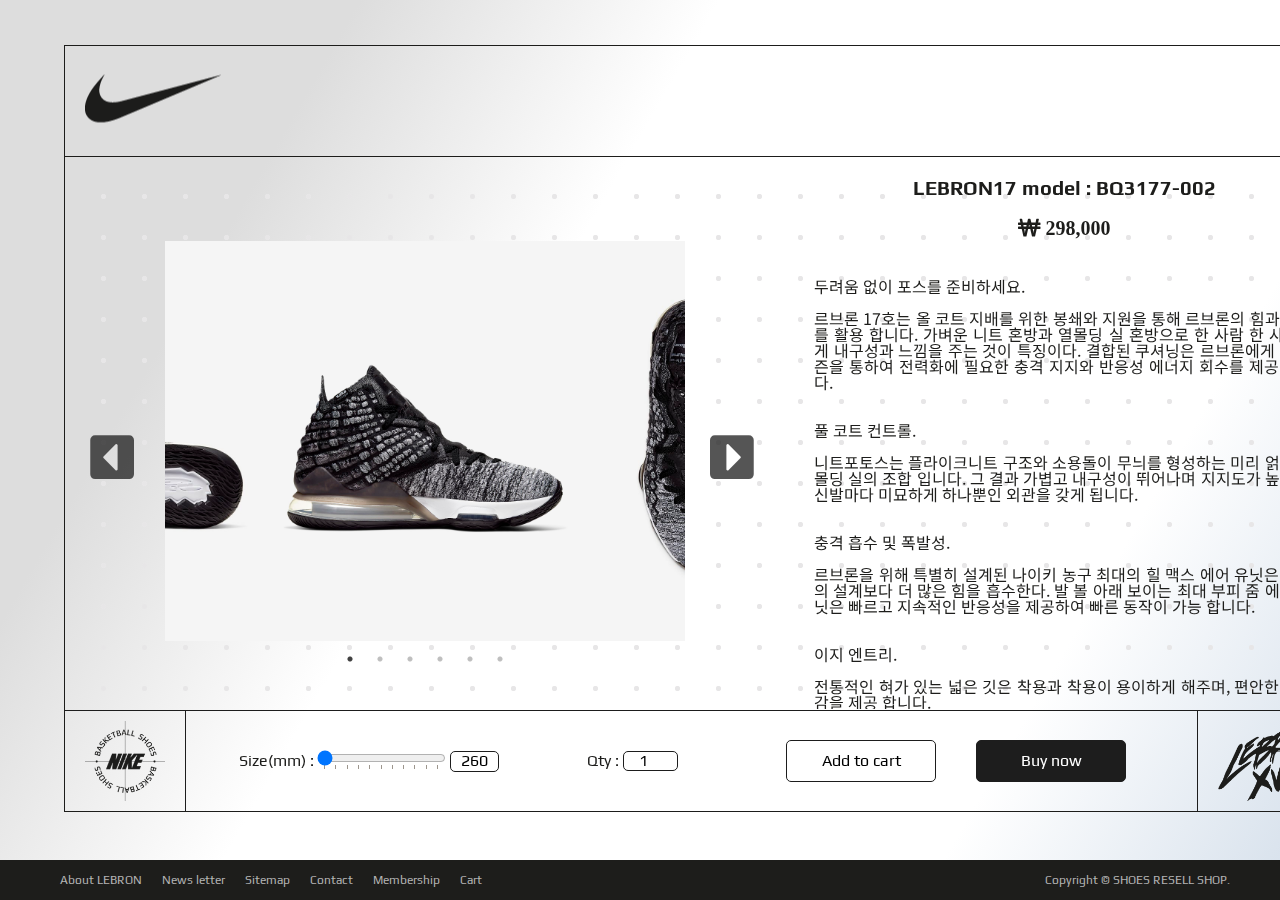
<file: sub1.html>
<!DOCTYPE html>
<html lang="ko">
<head>
	<meta charset="UTF-8">
	<title>LEBRON17</title>
	<link rel="stylesheet" href="css/sub.css">

	<link rel="stylesheet" type="text/css" href="plugin/slick/slick.css" />
	<link rel="stylesheet" type="text/css" href="plugin/slick/slick-theme.css" />
	<link rel="stylesheet" href="css/slick-lightbox.css">

	<script src="js/jquery-1.12.4.min.js"></script>

	<script type="text/javascript" src="plugin/slick/slick.js"></script>
	<script src="js/slick-lightbox.min.js"></script>
	
	<script src="js/layout.js"></script>
	<script src="js/slide.js"></script>
</head>

<body>
	<div class="wrap">
		<header>
			<h1><a href="index.html"><img src="img/nike_swoosh_logo_sub1.png" alt="nikelogo"></a></h1>

			<div class="gnb">
				<div class="btn-menu">
					<img src="img/btn_menu.png" alt="">
				</div>
				<div class="menu-con">
					<div class="menu">
						<a href="index.html"></a>
						<a href="sub1.html">
							<img src="img/thumb1.jpg" alt="">
							<p>BQ3177-002</p>
						</a>
						<a href="sub2.html"><img src="img/thumb2.jpg" alt="">
							<p>BQ3177-100</p>
						</a>
						<a href="sub3.html"><img src="img/thumb3.jpg" alt="">
							<p>BQ3177-601</p>
						</a>
						<a href="sub4.html"><img src="img/thumb4.jpg" alt="">
							<p>BQ3177-005</p>
						</a>
						<a href="sub5.html"><img src="img/thumb5.jpg" alt="">
							<p>BQ3177-006</p>
						</a>
						<a href="sub6.html"><img src="img/thumb6.jpg" alt="">
							<p>BQ3177-001</p>
						</a>
					</div>
					<div class="btn-close">
						<img src="img/btn_close.png" alt="">
					</div>
				</div>
			</div>

		</header>
		<main>
			<section class="itempage-1">
				<h2 class="blind">상세설명섹션</h2>

				<figure class="slide">

					<div id="slider-div">
						<div><a href="img/1/1.jpg" target="_blank"><img src="img/1/1.jpg" alt=""></a></div>
						<div><a href="img/1/2.jpg" target="_blank"><img src="img/1/2.jpg" alt=""></a></div>
						<div><a href="img/1/3.jpg" target="_blank"><img src="img/1/3.jpg" alt=""></a></div>
						<div><a href="img/1/4.jpg" target="_blank"><img src="img/1/4.jpg" alt=""></a></div>
						<div><a href="img/1/5.jpg" target="_blank"><img src="img/1/5.jpg" alt=""></a></div>
						<div><a href="img/1/6.jpg" target="_blank"><img src="img/1/6.jpg" alt=""></a></div>
					</div>
<!--
					<div class="arrow-prev"><i class="fas fa-caret-square-left"></i></div>
					<div class="arrow-next"><i class="fas fa-caret-square-right"></i></div>
-->
				</figure>

				<div class="text-box">
					<h2>LEBRON17 model : BQ3177-002</h2>
					<p class="ko">
						두려움 없이 포스를 준비하세요.
						<br>
						<br>
						르브론 17호는 올 코트 지배를 위한 봉쇄와 지원을 통해 르브론의 힘과 속도를 활용 합니다. 가벼운 니트 혼방과 열몰딩 실 혼방으로 한 사람 한 사람에게 내구성과 느낌을 주는 것이 특징이다. 결합된 쿠셔닝은 르브론에게 긴 시즌을 통하여 전력화에 필요한 충격 지지와 반응성 에너지 회수를 제공 합니다.
						<br>
						<br><br>
						풀 코트 컨트롤.
						<br><br>
						니트포토스는 플라이크니트 구조와 소용돌이 무늬를 형성하는 미리 얽힌 열몰딩 실의 조합 입니다. 그 결과 가볍고 내구성이 뛰어나며 지지도가 높아 각 신발마다 미묘하게 하나뿐인 외관을 갖게 됩니다.
						<br>
						<br><br>
						충격 흡수 및 폭발성.
						<br><br>
						르브론을 위해 특별히 설계된 나이키 농구 최대의 힐 맥스 에어 유닛은 이전의 설계보다 더 많은 힘을 흡수한다. 발 볼 아래 보이는 최대 부피 줌 에어 유닛은 빠르고 지속적인 반응성을 제공하여 빠른 동작이 가능 합니다.
						<br>
						<br><br>
						이지 엔트리.
						<br><br>
						전통적인 혀가 있는 넓은 깃은 착용과 착용이 용이하게 해주며, 편안한 잠금감을 제공 합니다.
						<br>
						<br><br>
						더 많은 이점.
						<br><br>
						Max Air 유닛 바로 아래에 있는 부드러운 폼 포드는 뒤꿈치에 쿠션을 더합니다.
						안정화 플라스틱 클립은 뒤꿈치를 감싸서 여러분을 가두게 합니다.
						<br>
					</p>
				</div>
			</section>
			<section class="itempage-2">
				<h2 class="blind">구매섹션</h2>
				<div class="bt-img1">
					<img src="img/nike_shoes_logo.png" alt="">
				</div>
				<ul class="purchase">
					<li class="size"><span id="sizetext">Size(mm) :</span><input type="range" id="range" list="numbers" min="260" max="310" step="5" value="260" onchange="valueChange();">
						<datalist id="numbers">
							<option>260</option>
							<option>265</option>
							<option>270</option>
							<option>275</option>
							<option>280</option>
							<option>285</option>
							<option>290</option>
							<option>295</option>
							<option>300</option>
							<option>305</option>
							<option>310</option>
						</datalist>
						<input type="text" id="inputvalue" size="3" value="260">
						<script>
							function valueChange() {

								var x = document.getElementById('range');

								var y = document.getElementById('inputvalue');

								y.value = x.value;

							}
						</script>
					</li>
					<li class="qty">Qty : <input id="qty-box" type="number" value="1" min="1" max="10" step="1"></li>
					<li class="cart-buy"><button>Add to cart</button><button>Buy now</button></li>
				</ul>
				<div class="bt-img2">
					<img src="img/nike_le_logo.png" alt="">
				</div>
			</section>
		</main>




	</div>

	<!--    footer-->
	<footer>
		<nav class="fnb">
			<a href="javascript:;">About LEBRON</a>
			<a href="javascript:;">News letter</a>
			<a href="javascript:;">Sitemap</a>
			<a href="javascript:;">Contact</a>
			<a href="javascript:;">Membership</a>
			<a href="javascript:;">Cart</a>
		</nav>
		<address>Copyright &copy; SHOES RESELL SHOP.</address>
	</footer>
</body></html>
</file>
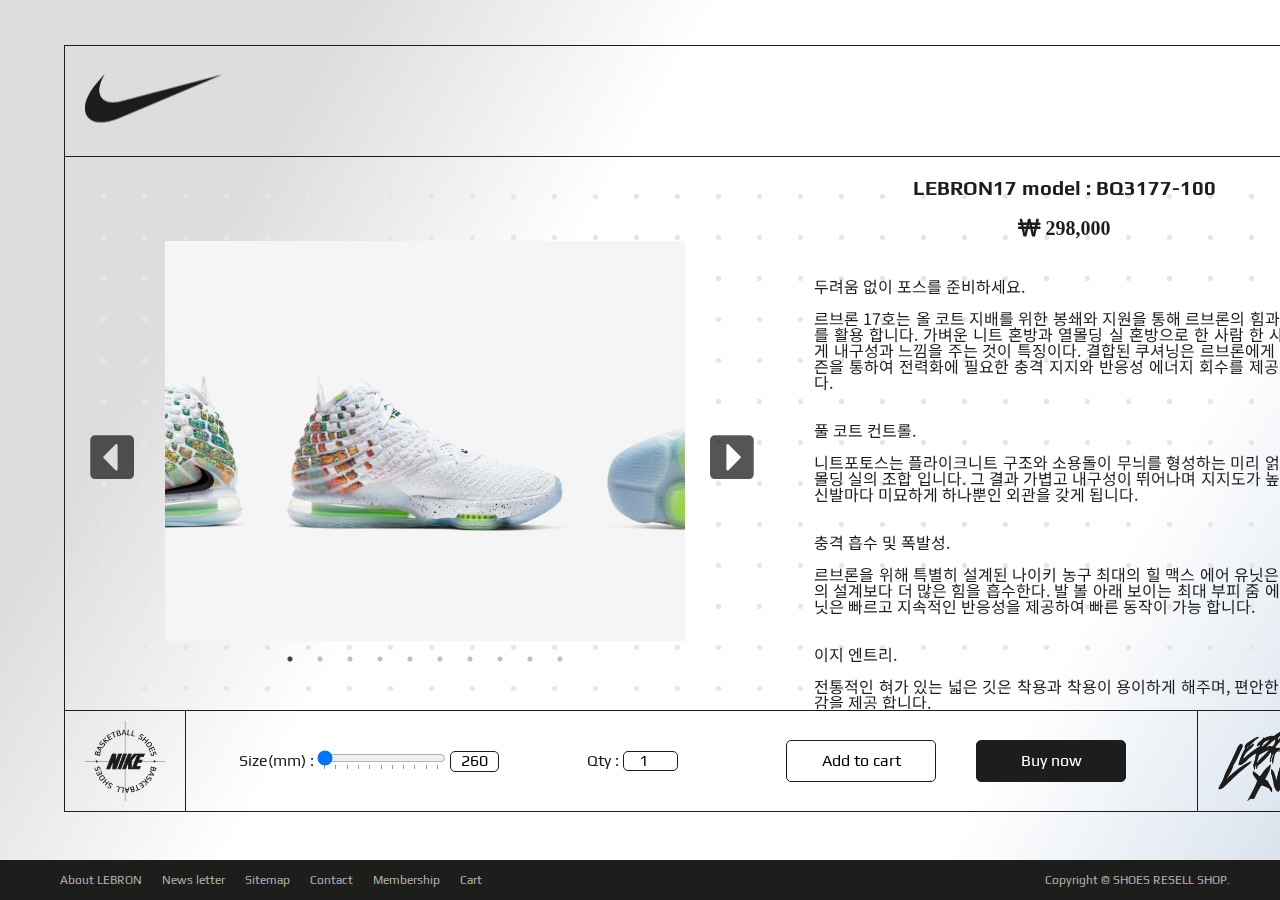
<file: sub2.html>
<!DOCTYPE html>
<html lang="ko">
<head>
	<meta charset="UTF-8">
	<title>LEBRON17</title>
	<link rel="stylesheet" href="css/sub.css">

	<link rel="stylesheet" type="text/css" href="plugin/slick/slick.css" />
	<link rel="stylesheet" type="text/css" href="plugin/slick/slick-theme.css" />
	<link rel="stylesheet" href="css/slick-lightbox.css">

	<script src="js/jquery-1.12.4.min.js"></script>

	<script type="text/javascript" src="plugin/slick/slick.js"></script>
	<script src="js/slick-lightbox.min.js"></script>
	
	<script src="js/layout.js"></script>
	<script src="js/slide.js"></script>
</head>

<body>
	<div class="wrap">
		<header>
			<h1><a href="index.html"><img src="img/nike_swoosh_logo_sub1.png" alt="nikelogo"></a></h1>

			<div class="gnb">
				<div class="btn-menu">
					<img src="img/btn_menu.png" alt="">
				</div>
				<div class="menu-con">
					<div class="menu">
						<a href="index.html"></a>
						<a href="sub1.html">
							<img src="img/thumb1.jpg" alt="">
							<p>BQ3177-002</p>
						</a>
						<a href="sub2.html"><img src="img/thumb2.jpg" alt="">
							<p>BQ3177-100</p>
						</a>
						<a href="sub3.html"><img src="img/thumb3.jpg" alt="">
							<p>BQ3177-601</p>
						</a>
						<a href="sub4.html"><img src="img/thumb4.jpg" alt="">
							<p>BQ3177-005</p>
						</a>
						<a href="sub5.html"><img src="img/thumb5.jpg" alt="">
							<p>BQ3177-006</p>
						</a>
						<a href="sub6.html"><img src="img/thumb6.jpg" alt="">
							<p>BQ3177-001</p>
						</a>
					</div>
					<div class="btn-close">
						<img src="img/btn_close.png" alt="">
					</div>
				</div>

			</div>

		</header>
		<main>
			<section class="itempage-1">
				<h2 class="blind">상세설명섹션</h2>

				<figure class="slide">

					<div id="slider-div">
						<div><a href="img/2/1.jpg" target="_blank"><img src="img/2/1.jpg" alt=""></a></div>
						<div><a href="img/2/2.jpg" target="_blank"><img src="img/2/2.jpg" alt=""></a></div>
						<div><a href="img/2/3.jpg" target="_blank"><img src="img/2/3.jpg" alt=""></a></div>
						<div><a href="img/2/4.jpg" target="_blank"><img src="img/2/4.jpg" alt=""></a></div>
						<div><a href="img/2/5.jpg" target="_blank"><img src="img/2/5.jpg" alt=""></a></div>
						<div><a href="img/2/6.jpg" target="_blank"><img src="img/2/6.jpg" alt=""></a></div>
						<div><a href="img/2/7.jpg" target="_blank"><img src="img/2/7.jpg" alt=""></a></div>
						<div><a href="img/2/8.jpg" target="_blank"><img src="img/2/8.jpg" alt=""></a></div>
						<div><a href="img/2/9.jpg" target="_blank"><img src="img/2/9.jpg" alt=""></a></div>
						<div><a href="img/2/10.jpg" target="_blank"><img src="img/2/10.jpg" alt=""></a></div>
					</div>
<!--
					<div class="arrow-prev"><i class="fas fa-caret-square-left"></i></div>
					<div class="arrow-next"><i class="fas fa-caret-square-right"></i></div>
-->
				</figure>

				<div class="text-box">
					<h2>LEBRON17 model : BQ3177-100</h2>
					<p class="ko">
						두려움 없이 포스를 준비하세요.
						<br>
						<br>
						르브론 17호는 올 코트 지배를 위한 봉쇄와 지원을 통해 르브론의 힘과 속도를 활용 합니다. 가벼운 니트 혼방과 열몰딩 실 혼방으로 한 사람 한 사람에게 내구성과 느낌을 주는 것이 특징이다. 결합된 쿠셔닝은 르브론에게 긴 시즌을 통하여 전력화에 필요한 충격 지지와 반응성 에너지 회수를 제공 합니다.
						<br>
						<br><br>
						풀 코트 컨트롤.
						<br><br>
						니트포토스는 플라이크니트 구조와 소용돌이 무늬를 형성하는 미리 얽힌 열몰딩 실의 조합 입니다. 그 결과 가볍고 내구성이 뛰어나며 지지도가 높아 각 신발마다 미묘하게 하나뿐인 외관을 갖게 됩니다.
						<br>
						<br><br>
						충격 흡수 및 폭발성.
						<br><br>
						르브론을 위해 특별히 설계된 나이키 농구 최대의 힐 맥스 에어 유닛은 이전의 설계보다 더 많은 힘을 흡수한다. 발 볼 아래 보이는 최대 부피 줌 에어 유닛은 빠르고 지속적인 반응성을 제공하여 빠른 동작이 가능 합니다.
						<br>
						<br><br>
						이지 엔트리.
						<br><br>
						전통적인 혀가 있는 넓은 깃은 착용과 착용이 용이하게 해주며, 편안한 잠금감을 제공 합니다.
						<br>
						<br><br>
						더 많은 이점.
						<br><br>
						Max Air 유닛 바로 아래에 있는 부드러운 폼 포드는 뒤꿈치에 쿠션을 더합니다.
						안정화 플라스틱 클립은 뒤꿈치를 감싸서 여러분을 가두게 합니다.
						<br>
					</p>
				</div>
			</section>
			<section class="itempage-2">
				<h2 class="blind">구매섹션</h2>
				<div class="bt-img1">
					<img src="img/nike_shoes_logo.png" alt="">
				</div>
				<ul class="purchase">
					<li class="size"><span id="sizetext">Size(mm) :</span><input type="range" id="range" list="numbers" min="260" max="310" step="5" value="260" onchange="valueChange();">
						<datalist id="numbers">
							<option>260</option>
							<option>265</option>
							<option>270</option>
							<option>275</option>
							<option>280</option>
							<option>285</option>
							<option>290</option>
							<option>295</option>
							<option>300</option>
							<option>305</option>
							<option>310</option>
						</datalist>
						<input type="text" id="inputvalue" size="3" value="260">
						<script>
							function valueChange() {

								var x = document.getElementById('range');

								var y = document.getElementById('inputvalue');

								y.value = x.value;

							}
						</script>
					</li>
					<li class="qty">Qty : <input id="qty-box" type="number" value="1" min="1" max="10" step="1"></li>
					<li class="cart-buy"><button>Add to cart</button><button>Buy now</button></li>
				</ul>
				<div class="bt-img2">
					<img src="img/nike_le_logo.png" alt="">
				</div>
			</section>
		</main>




	</div>

	<!--    footer-->
	<footer>
		<nav class="fnb">
			<a href="javascript:;">About LEBRON</a>
			<a href="javascript:;">News letter</a>
			<a href="javascript:;">Sitemap</a>
			<a href="javascript:;">Contact</a>
			<a href="javascript:;">Membership</a>
			<a href="javascript:;">Cart</a>
		</nav>
		<address>Copyright &copy; SHOES RESELL SHOP.</address>
	</footer>
</body></html>
</file>
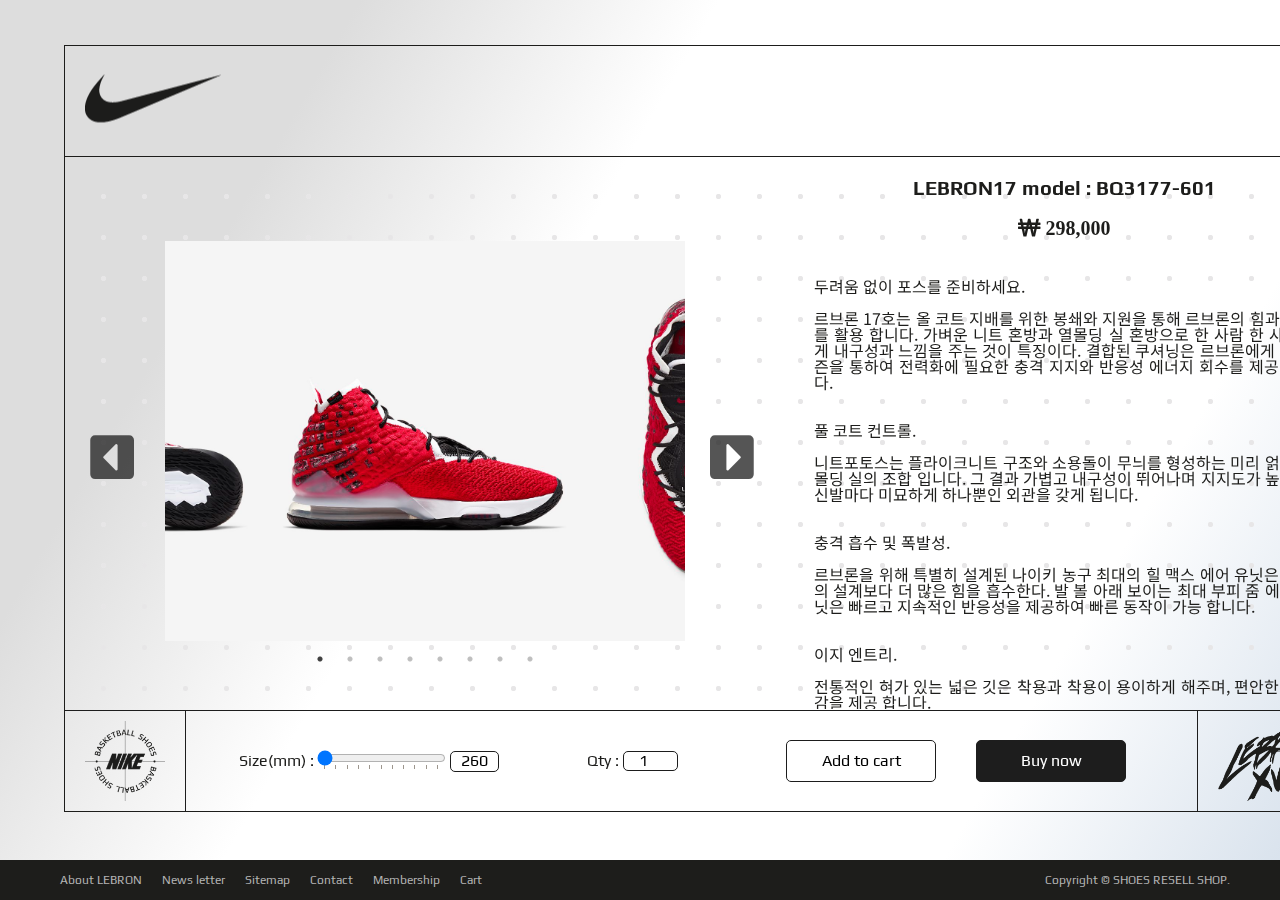
<file: sub3.html>
<!DOCTYPE html>
<html lang="ko">
<head>
	<meta charset="UTF-8">
	<title>LEBRON17</title>
	<link rel="stylesheet" href="css/sub.css">

	<link rel="stylesheet" type="text/css" href="plugin/slick/slick.css" />
	<link rel="stylesheet" type="text/css" href="plugin/slick/slick-theme.css" />
	<link rel="stylesheet" href="css/slick-lightbox.css">

	<script src="js/jquery-1.12.4.min.js"></script>

	<script type="text/javascript" src="plugin/slick/slick.js"></script>
	<script src="js/slick-lightbox.min.js"></script>
	
	<script src="js/layout.js"></script>
	<script src="js/slide.js"></script>
</head>

<body>
	<div class="wrap">
		<header>
			<h1><a href="index.html"><img src="img/nike_swoosh_logo_sub1.png" alt="nikelogo"></a></h1>

			<div class="gnb">
				<div class="btn-menu">
					<img src="img/btn_menu.png" alt="">
				</div>
				<div class="menu-con">
					<div class="menu">
						<a href="index.html"></a>
						<a href="sub1.html">
							<img src="img/thumb1.jpg" alt="">
							<p>BQ3177-002</p>
						</a>
						<a href="sub2.html"><img src="img/thumb2.jpg" alt="">
							<p>BQ3177-100</p>
						</a>
						<a href="sub3.html"><img src="img/thumb3.jpg" alt="">
							<p>BQ3177-601</p>
						</a>
						<a href="sub4.html"><img src="img/thumb4.jpg" alt="">
							<p>BQ3177-005</p>
						</a>
						<a href="sub5.html"><img src="img/thumb5.jpg" alt="">
							<p>BQ3177-006</p>
						</a>
						<a href="sub6.html"><img src="img/thumb6.jpg" alt="">
							<p>BQ3177-001</p>
						</a>
					</div>
					<div class="btn-close">
						<img src="img/btn_close.png" alt="">
					</div>
				</div>

			</div>

		</header>
		<main>
			<section class="itempage-1">
				<h2 class="blind">상세설명섹션</h2>

				<figure class="slide">

					<div id="slider-div">
						<div><a href="img/3/1.jpg" target="_blank"><img src="img/3/1.jpg" alt=""></a></div>
						<div><a href="img/3/2.jpg" target="_blank"><img src="img/3/2.jpg" alt=""></a></div>
						<div><a href="img/3/3.jpg" target="_blank"><img src="img/3/3.jpg" alt=""></a></div>
						<div><a href="img/3/4.jpg" target="_blank"><img src="img/3/4.jpg" alt=""></a></div>
						<div><a href="img/3/5.jpg" target="_blank"><img src="img/3/5.jpg" alt=""></a></div>
						<div><a href="img/3/6.jpg" target="_blank"><img src="img/3/6.jpg" alt=""></a></div>
						<div><a href="img/3/7.jpg" target="_blank"><img src="img/3/7.jpg" alt=""></a></div>
						<div><a href="img/3/8.jpg" target="_blank"><img src="img/3/8.jpg" alt=""></a></div>
					</div>
<!--
					<div class="arrow-prev"><i class="fas fa-caret-square-left"></i></div>
					<div class="arrow-next"><i class="fas fa-caret-square-right"></i></div>
-->
				</figure>

				<div class="text-box">
					<h2>LEBRON17 model : BQ3177-601</h2>
					<p class="ko">
						두려움 없이 포스를 준비하세요.
						<br>
						<br>
						르브론 17호는 올 코트 지배를 위한 봉쇄와 지원을 통해 르브론의 힘과 속도를 활용 합니다. 가벼운 니트 혼방과 열몰딩 실 혼방으로 한 사람 한 사람에게 내구성과 느낌을 주는 것이 특징이다. 결합된 쿠셔닝은 르브론에게 긴 시즌을 통하여 전력화에 필요한 충격 지지와 반응성 에너지 회수를 제공 합니다.
						<br>
						<br><br>
						풀 코트 컨트롤.
						<br><br>
						니트포토스는 플라이크니트 구조와 소용돌이 무늬를 형성하는 미리 얽힌 열몰딩 실의 조합 입니다. 그 결과 가볍고 내구성이 뛰어나며 지지도가 높아 각 신발마다 미묘하게 하나뿐인 외관을 갖게 됩니다.
						<br>
						<br><br>
						충격 흡수 및 폭발성.
						<br><br>
						르브론을 위해 특별히 설계된 나이키 농구 최대의 힐 맥스 에어 유닛은 이전의 설계보다 더 많은 힘을 흡수한다. 발 볼 아래 보이는 최대 부피 줌 에어 유닛은 빠르고 지속적인 반응성을 제공하여 빠른 동작이 가능 합니다.
						<br>
						<br><br>
						이지 엔트리.
						<br><br>
						전통적인 혀가 있는 넓은 깃은 착용과 착용이 용이하게 해주며, 편안한 잠금감을 제공 합니다.
						<br>
						<br><br>
						더 많은 이점.
						<br><br>
						Max Air 유닛 바로 아래에 있는 부드러운 폼 포드는 뒤꿈치에 쿠션을 더합니다.
						안정화 플라스틱 클립은 뒤꿈치를 감싸서 여러분을 가두게 합니다.
						<br>
					</p>
				</div>
			</section>
			<section class="itempage-2">
				<h2 class="blind">구매섹션</h2>
				<div class="bt-img1">
					<img src="img/nike_shoes_logo.png" alt="">
				</div>
				<ul class="purchase">
					<li class="size"><span id="sizetext">Size(mm) :</span><input type="range" id="range" list="numbers" min="260" max="310" step="5" value="260" onchange="valueChange();">
						<datalist id="numbers">
							<option>260</option>
							<option>265</option>
							<option>270</option>
							<option>275</option>
							<option>280</option>
							<option>285</option>
							<option>290</option>
							<option>295</option>
							<option>300</option>
							<option>305</option>
							<option>310</option>
						</datalist>
						<input type="text" id="inputvalue" size="3" value="260">
						<script>
							function valueChange() {

								var x = document.getElementById('range');

								var y = document.getElementById('inputvalue');

								y.value = x.value;

							}
						</script>
					</li>
					<li class="qty">Qty : <input id="qty-box" type="number" value="1" min="1" max="10" step="1"></li>
					<li class="cart-buy"><button>Add to cart</button><button>Buy now</button></li>
				</ul>
				<div class="bt-img2">
					<img src="img/nike_le_logo.png" alt="">
				</div>
			</section>
		</main>




	</div>

	<!--    footer-->
	<footer>
		<nav class="fnb">
			<a href="javascript:;">About LEBRON</a>
			<a href="javascript:;">News letter</a>
			<a href="javascript:;">Sitemap</a>
			<a href="javascript:;">Contact</a>
			<a href="javascript:;">Membership</a>
			<a href="javascript:;">Cart</a>
		</nav>
		<address>Copyright &copy; SHOES RESELL SHOP.</address>
	</footer>
</body></html>
</file>
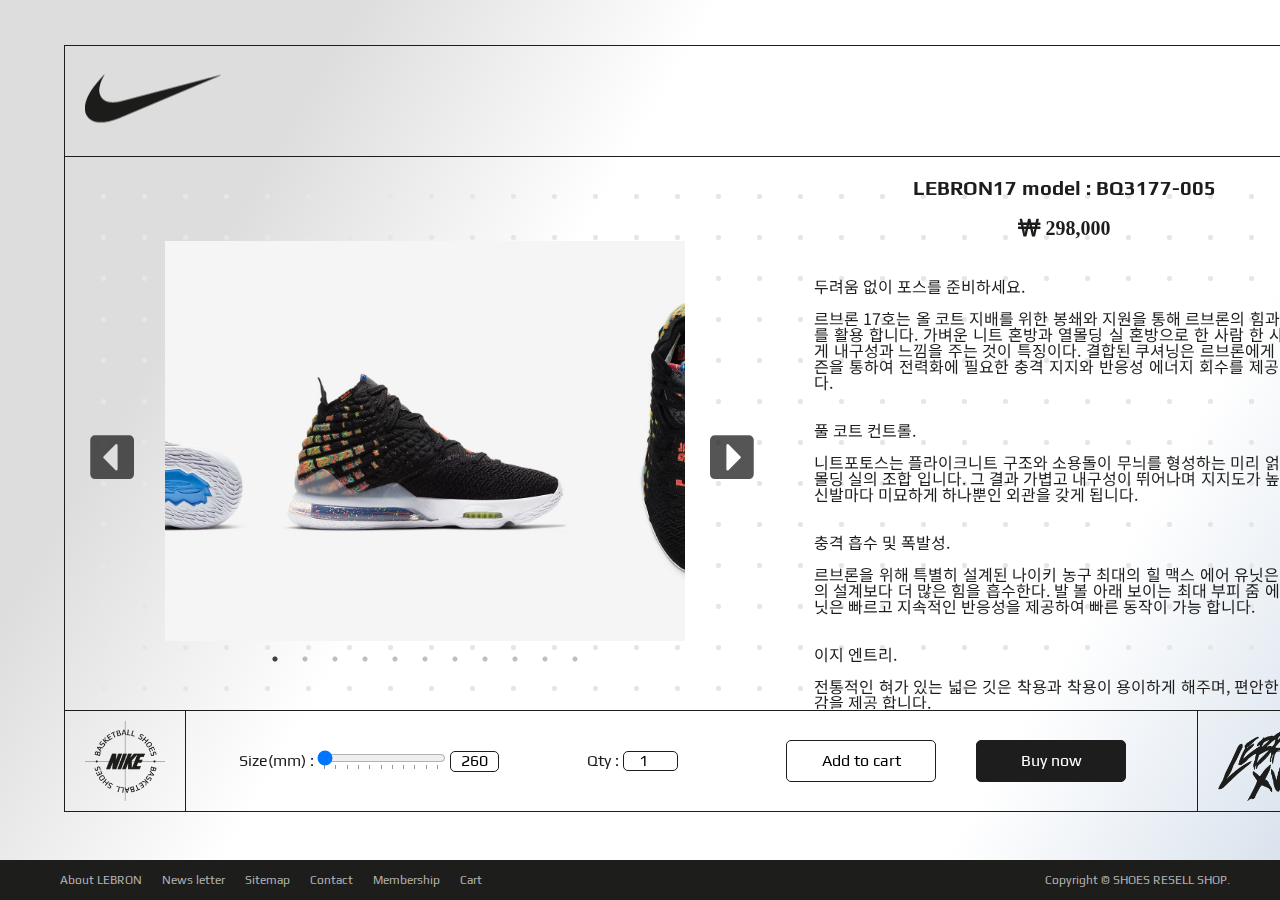
<file: sub4.html>
<!DOCTYPE html>
<html lang="ko">
<head>
	<meta charset="UTF-8">
	<title>LEBRON17</title>
	<link rel="stylesheet" href="css/sub.css">

	<link rel="stylesheet" type="text/css" href="plugin/slick/slick.css" />
	<link rel="stylesheet" type="text/css" href="plugin/slick/slick-theme.css" />
	<link rel="stylesheet" href="css/slick-lightbox.css">

	<script src="js/jquery-1.12.4.min.js"></script>

	<script type="text/javascript" src="plugin/slick/slick.js"></script>
	<script src="js/slick-lightbox.min.js"></script>
	
	<script src="js/layout.js"></script>
	<script src="js/slide.js"></script>
</head>

<body>
	<div class="wrap">
		<header>
			<h1><a href="index.html"><img src="img/nike_swoosh_logo_sub1.png" alt="nikelogo"></a></h1>

			<div class="gnb">
				<div class="btn-menu">
					<img src="img/btn_menu.png" alt="">
				</div>
				<div class="menu-con">
					<div class="menu">
						<a href="index.html"></a>
						<a href="sub1.html">
							<img src="img/thumb1.jpg" alt="">
							<p>BQ3177-002</p>
						</a>
						<a href="sub2.html"><img src="img/thumb2.jpg" alt="">
							<p>BQ3177-100</p>
						</a>
						<a href="sub3.html"><img src="img/thumb3.jpg" alt="">
							<p>BQ3177-601</p>
						</a>
						<a href="sub4.html"><img src="img/thumb4.jpg" alt="">
							<p>BQ3177-005</p>
						</a>
						<a href="sub5.html"><img src="img/thumb5.jpg" alt="">
							<p>BQ3177-006</p>
						</a>
						<a href="sub6.html"><img src="img/thumb6.jpg" alt="">
							<p>BQ3177-001</p>
						</a>
					</div>
					<div class="btn-close">
						<img src="img/btn_close.png" alt="">
					</div>
				</div>

			</div>

		</header>
		<main>
			<section class="itempage-1">
				<h2 class="blind">상세설명섹션</h2>

				<figure class="slide">

					<div id="slider-div">
						<div><a href="img/4/1.jpg" target="_blank"><img src="img/4/1.jpg" alt=""></a></div>
						<div><a href="img/4/2.jpg" target="_blank"><img src="img/4/2.jpg" alt=""></a></div>
						<div><a href="img/4/3.jpg" target="_blank"><img src="img/4/3.jpg" alt=""></a></div>
						<div><a href="img/4/4.jpg" target="_blank"><img src="img/4/4.jpg" alt=""></a></div>
						<div><a href="img/4/5.jpg" target="_blank"><img src="img/4/5.jpg" alt=""></a></div>
						<div><a href="img/4/6.jpg" target="_blank"><img src="img/4/6.jpg" alt=""></a></div>
						<div><a href="img/4/7.jpg" target="_blank"><img src="img/4/7.jpg" alt=""></a></div>
						<div><a href="img/4/8.jpg" target="_blank"><img src="img/4/8.jpg" alt=""></a></div>
						<div><a href="img/4/9.jpg" target="_blank"><img src="img/4/9.jpg" alt=""></a></div>
						<div><a href="img/4/10.jpg" target="_blank"><img src="img/4/10.jpg" alt=""></a></div>
						<div><a href="img/4/11.jpg" target="_blank"><img src="img/4/11.jpg" alt=""></a></div>
					</div>
<!--
					<div class="arrow-prev"><i class="fas fa-caret-square-left"></i></div>
					<div class="arrow-next"><i class="fas fa-caret-square-right"></i></div>
-->
				</figure>

				<div class="text-box">
					<h2>LEBRON17 model : BQ3177-005</h2>
					<p class="ko">
						두려움 없이 포스를 준비하세요.
						<br>
						<br>
						르브론 17호는 올 코트 지배를 위한 봉쇄와 지원을 통해 르브론의 힘과 속도를 활용 합니다. 가벼운 니트 혼방과 열몰딩 실 혼방으로 한 사람 한 사람에게 내구성과 느낌을 주는 것이 특징이다. 결합된 쿠셔닝은 르브론에게 긴 시즌을 통하여 전력화에 필요한 충격 지지와 반응성 에너지 회수를 제공 합니다.
						<br>
						<br><br>
						풀 코트 컨트롤.
						<br><br>
						니트포토스는 플라이크니트 구조와 소용돌이 무늬를 형성하는 미리 얽힌 열몰딩 실의 조합 입니다. 그 결과 가볍고 내구성이 뛰어나며 지지도가 높아 각 신발마다 미묘하게 하나뿐인 외관을 갖게 됩니다.
						<br>
						<br><br>
						충격 흡수 및 폭발성.
						<br><br>
						르브론을 위해 특별히 설계된 나이키 농구 최대의 힐 맥스 에어 유닛은 이전의 설계보다 더 많은 힘을 흡수한다. 발 볼 아래 보이는 최대 부피 줌 에어 유닛은 빠르고 지속적인 반응성을 제공하여 빠른 동작이 가능 합니다.
						<br>
						<br><br>
						이지 엔트리.
						<br><br>
						전통적인 혀가 있는 넓은 깃은 착용과 착용이 용이하게 해주며, 편안한 잠금감을 제공 합니다.
						<br>
						<br><br>
						더 많은 이점.
						<br><br>
						Max Air 유닛 바로 아래에 있는 부드러운 폼 포드는 뒤꿈치에 쿠션을 더합니다.
						안정화 플라스틱 클립은 뒤꿈치를 감싸서 여러분을 가두게 합니다.
						<br>
					</p>
				</div>
			</section>
			<section class="itempage-2">
				<h2 class="blind">구매섹션</h2>
				<div class="bt-img1">
					<img src="img/nike_shoes_logo.png" alt="">
				</div>
				<ul class="purchase">
					<li class="size"><span id="sizetext">Size(mm) :</span><input type="range" id="range" list="numbers" min="260" max="310" step="5" value="260" onchange="valueChange();">
						<datalist id="numbers">
							<option>260</option>
							<option>265</option>
							<option>270</option>
							<option>275</option>
							<option>280</option>
							<option>285</option>
							<option>290</option>
							<option>295</option>
							<option>300</option>
							<option>305</option>
							<option>310</option>
						</datalist>
						<input type="text" id="inputvalue" size="3" value="260">
						<script>
							function valueChange() {

								var x = document.getElementById('range');

								var y = document.getElementById('inputvalue');

								y.value = x.value;

							}
						</script>
					</li>
					<li class="qty">Qty : <input id="qty-box" type="number" value="1" min="1" max="10" step="1"></li>
					<li class="cart-buy"><button>Add to cart</button><button>Buy now</button></li>
				</ul>
				<div class="bt-img2">
					<img src="img/nike_le_logo.png" alt="">
				</div>
			</section>
		</main>




	</div>

	<!--    footer-->
	<footer>
		<nav class="fnb">
			<a href="javascript:;">About LEBRON</a>
			<a href="javascript:;">News letter</a>
			<a href="javascript:;">Sitemap</a>
			<a href="javascript:;">Contact</a>
			<a href="javascript:;">Membership</a>
			<a href="javascript:;">Cart</a>
		</nav>
		<address>Copyright &copy; SHOES RESELL SHOP.</address>
	</footer>
</body></html>
</file>
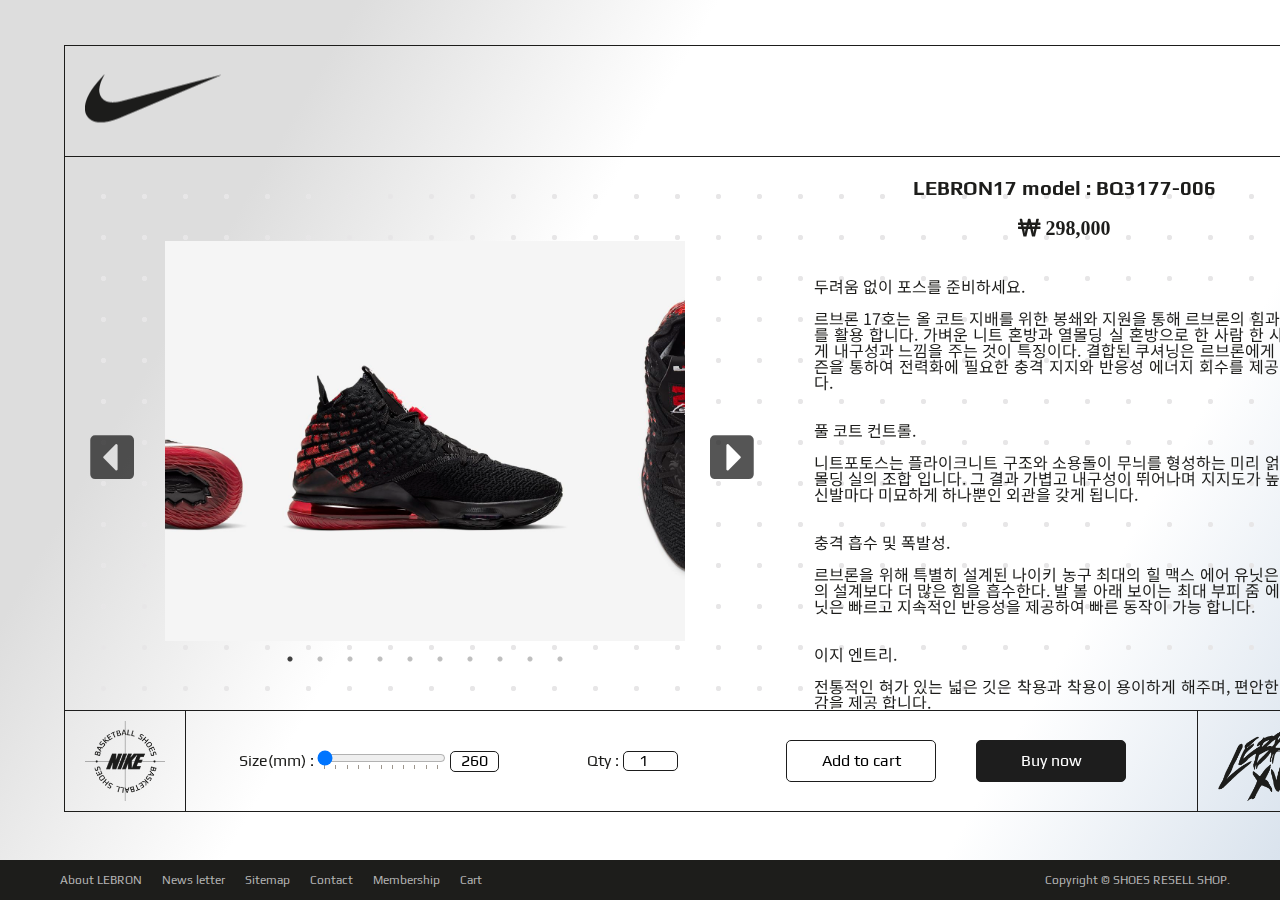
<file: sub5.html>
<!DOCTYPE html>
<html lang="ko">
<head>
	<meta charset="UTF-8">
	<title>LEBRON17</title>
	<link rel="stylesheet" href="css/sub.css">

	<link rel="stylesheet" type="text/css" href="plugin/slick/slick.css" />
	<link rel="stylesheet" type="text/css" href="plugin/slick/slick-theme.css" />
  <link rel="stylesheet" href="css/slick-lightbox.css">

	<script src="js/jquery-1.12.4.min.js"></script>

	<script type="text/javascript" src="plugin/slick/slick.js"></script>
	<script src="js/slick-lightbox.min.js"></script>
	
	<script src="js/layout.js"></script>
	<script src="js/slide.js"></script>
</head>

<body>
	<div class="wrap">
		<header>
			<h1><a href="index.html"><img src="img/nike_swoosh_logo_sub1.png" alt="nikelogo"></a></h1>

			<div class="gnb">
				<div class="btn-menu">
					<img src="img/btn_menu.png" alt="">
				</div>
				<div class="menu-con">
					<div class="menu">
						<a href="index.html"></a>
						<a href="sub1.html">
							<img src="img/thumb1.jpg" alt="">
							<p>BQ3177-002</p>
						</a>
						<a href="sub2.html"><img src="img/thumb2.jpg" alt="">
							<p>BQ3177-100</p>
						</a>
						<a href="sub3.html"><img src="img/thumb3.jpg" alt="">
							<p>BQ3177-601</p>
						</a>
						<a href="sub4.html"><img src="img/thumb4.jpg" alt="">
							<p>BQ3177-005</p>
						</a>
						<a href="sub5.html"><img src="img/thumb5.jpg" alt="">
							<p>BQ3177-006</p>
						</a>
						<a href="sub6.html"><img src="img/thumb6.jpg" alt="">
							<p>BQ3177-001</p>
						</a>
					</div>
					<div class="btn-close">
						<img src="img/btn_close.png" alt="">
					</div>
				</div>

			</div>

		</header>
		<main>
			<section class="itempage-1">
				<h2 class="blind">상세설명섹션</h2>

				<figure class="slide">

					<div id="slider-div">
						<div><a href="img/5/1.jpg" target="_blank"><img src="img/5/1.jpg" alt=""></a></div>
						<div><a href="img/5/2.jpg" target="_blank"><img src="img/5/2.jpg" alt=""></a></div>
						<div><a href="img/5/3.jpg" target="_blank"><img src="img/5/3.jpg" alt=""></a></div>
						<div><a href="img/5/4.jpg" target="_blank"><img src="img/5/4.jpg" alt=""></a></div>
						<div><a href="img/5/5.jpg" target="_blank"><img src="img/5/5.jpg" alt=""></a></div>
						<div><a href="img/5/6.jpg" target="_blank"><img src="img/5/6.jpg" alt=""></a></div>
						<div><a href="img/5/7.jpg" target="_blank"><img src="img/5/7.jpg" alt=""></a></div>
						<div><a href="img/5/8.jpg" target="_blank"><img src="img/5/8.jpg" alt=""></a></div>
						<div><a href="img/5/9.jpg" target="_blank"><img src="img/5/9.jpg" alt=""></a></div>
						<div><a href="img/5/10.jpg" target="_blank"><img src="img/5/10.jpg" alt=""></a></div>
					</div>
<!--
					<div class="arrow-prev"><i class="fas fa-caret-square-left"></i></div>
					<div class="arrow-next"><i class="fas fa-caret-square-right"></i></div>
-->
				</figure>

				<div class="text-box">
					<h2>LEBRON17 model : BQ3177-006</h2>
					<p class="ko">
						두려움 없이 포스를 준비하세요.
						<br>
						<br>
						르브론 17호는 올 코트 지배를 위한 봉쇄와 지원을 통해 르브론의 힘과 속도를 활용 합니다. 가벼운 니트 혼방과 열몰딩 실 혼방으로 한 사람 한 사람에게 내구성과 느낌을 주는 것이 특징이다. 결합된 쿠셔닝은 르브론에게 긴 시즌을 통하여 전력화에 필요한 충격 지지와 반응성 에너지 회수를 제공 합니다.
						<br>
						<br><br>
						풀 코트 컨트롤.
						<br><br>
						니트포토스는 플라이크니트 구조와 소용돌이 무늬를 형성하는 미리 얽힌 열몰딩 실의 조합 입니다. 그 결과 가볍고 내구성이 뛰어나며 지지도가 높아 각 신발마다 미묘하게 하나뿐인 외관을 갖게 됩니다.
						<br>
						<br><br>
						충격 흡수 및 폭발성.
						<br><br>
						르브론을 위해 특별히 설계된 나이키 농구 최대의 힐 맥스 에어 유닛은 이전의 설계보다 더 많은 힘을 흡수한다. 발 볼 아래 보이는 최대 부피 줌 에어 유닛은 빠르고 지속적인 반응성을 제공하여 빠른 동작이 가능 합니다.
						<br>
						<br><br>
						이지 엔트리.
						<br><br>
						전통적인 혀가 있는 넓은 깃은 착용과 착용이 용이하게 해주며, 편안한 잠금감을 제공 합니다.
						<br>
						<br><br>
						더 많은 이점.
						<br><br>
						Max Air 유닛 바로 아래에 있는 부드러운 폼 포드는 뒤꿈치에 쿠션을 더합니다.
						안정화 플라스틱 클립은 뒤꿈치를 감싸서 여러분을 가두게 합니다.
						<br>
					</p>
				</div>
			</section>
			<section class="itempage-2">
				<h2 class="blind">구매섹션</h2>
				<div class="bt-img1">
					<img src="img/nike_shoes_logo.png" alt="">
				</div>
				<ul class="purchase">
					<li class="size"><span id="sizetext">Size(mm) :</span><input type="range" id="range" list="numbers" min="260" max="310" step="5" value="260" onchange="valueChange();">
						<datalist id="numbers">
							<option>260</option>
							<option>265</option>
							<option>270</option>
							<option>275</option>
							<option>280</option>
							<option>285</option>
							<option>290</option>
							<option>295</option>
							<option>300</option>
							<option>305</option>
							<option>310</option>
						</datalist>
						<input type="text" id="inputvalue" size="3" value="260">
						<script>
							function valueChange() {

								var x = document.getElementById('range');

								var y = document.getElementById('inputvalue');

								y.value = x.value;

							}
						</script>
					</li>
					<li class="qty">Qty : <input id="qty-box" type="number" value="1" min="1" max="10" step="1"></li>
					<li class="cart-buy"><button>Add to cart</button><button>Buy now</button></li>
				</ul>
				<div class="bt-img2">
					<img src="img/nike_le_logo.png" alt="">
				</div>
			</section>
		</main>




	</div>

	<!--    footer-->
	<footer>
		<nav class="fnb">
			<a href="javascript:;">About LEBRON</a>
			<a href="javascript:;">News letter</a>
			<a href="javascript:;">Sitemap</a>
			<a href="javascript:;">Contact</a>
			<a href="javascript:;">Membership</a>
			<a href="javascript:;">Cart</a>
		</nav>
		<address>Copyright &copy; SHOES RESELL SHOP.</address>
	</footer>
</body></html>
</file>
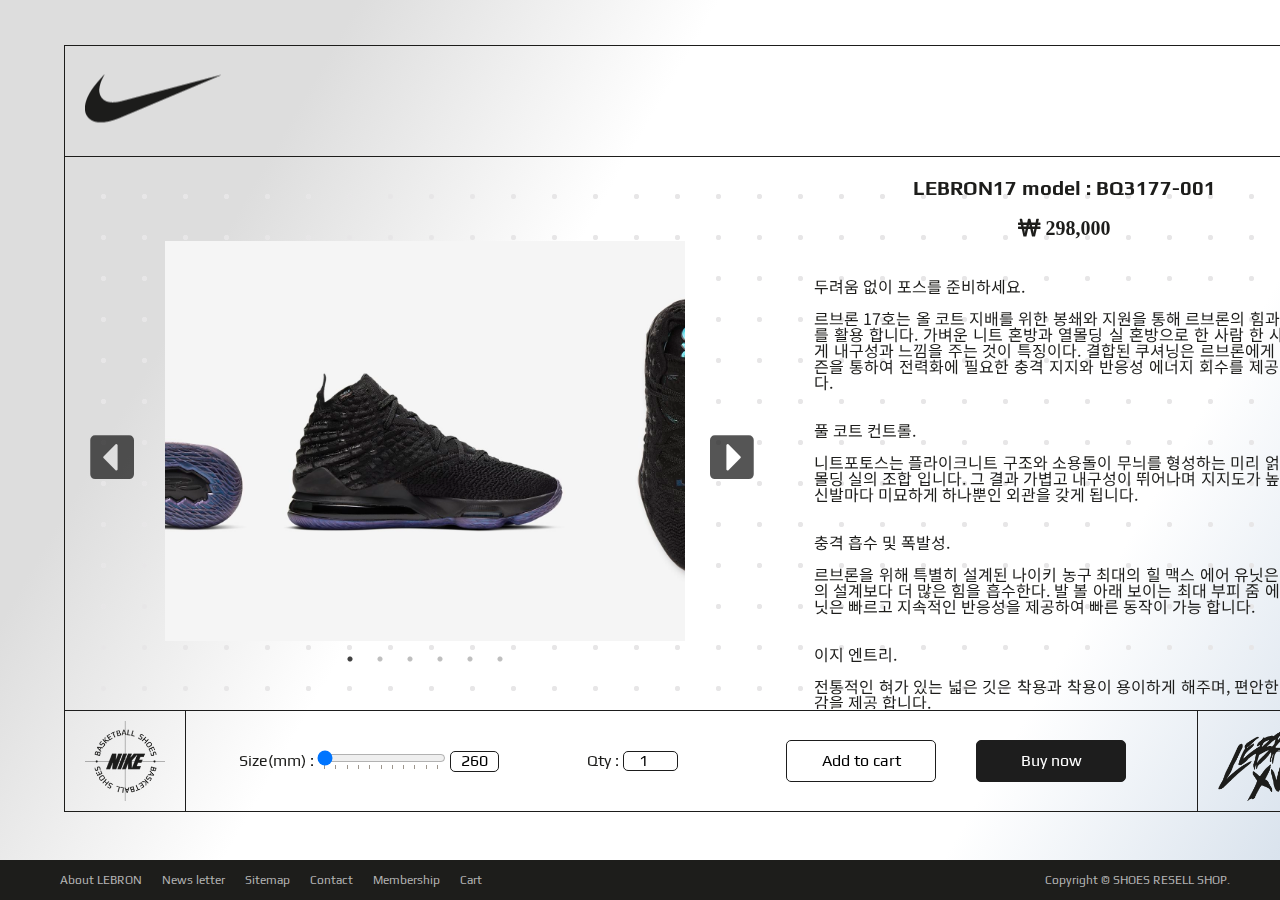
<file: sub6.html>
<!DOCTYPE html>
<html lang="ko">
<head>
	<meta charset="UTF-8">
	<title>LEBRON17</title>
	<link rel="stylesheet" href="css/sub.css">

	<link rel="stylesheet" type="text/css" href="plugin/slick/slick.css" />
	<link rel="stylesheet" type="text/css" href="plugin/slick/slick-theme.css" />
	<link rel="stylesheet" href="css/slick-lightbox.css">

	<script src="js/jquery-1.12.4.min.js"></script>

	<script type="text/javascript" src="plugin/slick/slick.js"></script>
	<script src="js/slick-lightbox.min.js"></script>
	
	<script src="js/layout.js"></script>
	<script src="js/slide.js"></script>
</head>

<body>
	<div class="wrap">
		<header>
			<h1><a href="index.html"><img src="img/nike_swoosh_logo_sub1.png" alt="nikelogo"></a></h1>

			<div class="gnb">
				<div class="btn-menu">
					<img src="img/btn_menu.png" alt="">
				</div>
				<div class="menu-con">
					<div class="menu">
						<a href="index.html"></a>
						<a href="sub1.html">
							<img src="img/thumb1.jpg" alt="">
							<p>BQ3177-002</p>
						</a>
						<a href="sub2.html"><img src="img/thumb2.jpg" alt="">
							<p>BQ3177-100</p>
						</a>
						<a href="sub3.html"><img src="img/thumb3.jpg" alt="">
							<p>BQ3177-601</p>
						</a>
						<a href="sub4.html"><img src="img/thumb4.jpg" alt="">
							<p>BQ3177-005</p>
						</a>
						<a href="sub5.html"><img src="img/thumb5.jpg" alt="">
							<p>BQ3177-006</p>
						</a>
						<a href="sub6.html"><img src="img/thumb6.jpg" alt="">
							<p>BQ3177-001</p>
						</a>
					</div>
					<div class="btn-close">
						<img src="img/btn_close.png" alt="">
					</div>
				</div>

			</div>

		</header>
		<main>
			<section class="itempage-1">
				<h2 class="blind">상세설명섹션</h2>

				<figure class="slide">

					<div id="slider-div">
						<div><a href="img/6/1.jpg" target="_blank"><img src="img/6/1.jpg" alt=""></a></div>
						<div><a href="img/6/2.jpg" target="_blank"><img src="img/6/2.jpg" alt=""></a></div>
						<div><a href="img/6/3.jpg" target="_blank"><img src="img/6/3.jpg" alt=""></a></div>
						<div><a href="img/6/4.jpg" target="_blank"><img src="img/6/4.jpg" alt=""></a></div>
						<div><a href="img/6/5.jpg" target="_blank"><img src="img/6/5.jpg" alt=""></a></div>
						<div><a href="img/6/6.jpg" target="_blank"><img src="img/6/6.jpg" alt=""></a></div>
					</div>
<!--
					<div class="arrow-prev"><i class="fas fa-caret-square-left"></i></div>
					<div class="arrow-next"><i class="fas fa-caret-square-right"></i></div>
-->
				</figure>

				<div class="text-box">
					<h2>LEBRON17 model : BQ3177-001</h2>
					<p class="ko">
						두려움 없이 포스를 준비하세요.
						<br>
						<br>
						르브론 17호는 올 코트 지배를 위한 봉쇄와 지원을 통해 르브론의 힘과 속도를 활용 합니다. 가벼운 니트 혼방과 열몰딩 실 혼방으로 한 사람 한 사람에게 내구성과 느낌을 주는 것이 특징이다. 결합된 쿠셔닝은 르브론에게 긴 시즌을 통하여 전력화에 필요한 충격 지지와 반응성 에너지 회수를 제공 합니다.
						<br>
						<br><br>
						풀 코트 컨트롤.
						<br><br>
						니트포토스는 플라이크니트 구조와 소용돌이 무늬를 형성하는 미리 얽힌 열몰딩 실의 조합 입니다. 그 결과 가볍고 내구성이 뛰어나며 지지도가 높아 각 신발마다 미묘하게 하나뿐인 외관을 갖게 됩니다.
						<br>
						<br><br>
						충격 흡수 및 폭발성.
						<br><br>
						르브론을 위해 특별히 설계된 나이키 농구 최대의 힐 맥스 에어 유닛은 이전의 설계보다 더 많은 힘을 흡수한다. 발 볼 아래 보이는 최대 부피 줌 에어 유닛은 빠르고 지속적인 반응성을 제공하여 빠른 동작이 가능 합니다.
						<br>
						<br><br>
						이지 엔트리.
						<br><br>
						전통적인 혀가 있는 넓은 깃은 착용과 착용이 용이하게 해주며, 편안한 잠금감을 제공 합니다.
						<br>
						<br><br>
						더 많은 이점.
						<br><br>
						Max Air 유닛 바로 아래에 있는 부드러운 폼 포드는 뒤꿈치에 쿠션을 더합니다.
						안정화 플라스틱 클립은 뒤꿈치를 감싸서 여러분을 가두게 합니다.
						<br>
					</p>
				</div>
			</section>
			<section class="itempage-2">
				<h2 class="blind">구매섹션</h2>
				<div class="bt-img1">
					<img src="img/nike_shoes_logo.png" alt="">
				</div>
				<ul class="purchase">
					<li class="size"><span id="sizetext">Size(mm) :</span><input type="range" id="range" list="numbers" min="260" max="310" step="5" value="260" onchange="valueChange();">
						<datalist id="numbers">
							<option>260</option>
							<option>265</option>
							<option>270</option>
							<option>275</option>
							<option>280</option>
							<option>285</option>
							<option>290</option>
							<option>295</option>
							<option>300</option>
							<option>305</option>
							<option>310</option>
						</datalist>
						<input type="text" id="inputvalue" size="3" value="260">
						<script>
							function valueChange() {

								var x = document.getElementById('range');

								var y = document.getElementById('inputvalue');

								y.value = x.value;

							}
						</script>
					</li>
					<li class="qty">Qty : <input id="qty-box" type="number" value="1" min="1" max="10" step="1"></li>
					<li class="cart-buy"><button>Add to cart</button><button>Buy now</button></li>
				</ul>
				<div class="bt-img2">
					<img src="img/nike_le_logo.png" alt="">
				</div>
			</section>
		</main>




	</div>

	<!--    footer-->
	<footer>
		<nav class="fnb">
			<a href="javascript:;">About LEBRON</a>
			<a href="javascript:;">News letter</a>
			<a href="javascript:;">Sitemap</a>
			<a href="javascript:;">Contact</a>
			<a href="javascript:;">Membership</a>
			<a href="javascript:;">Cart</a>
		</nav>
		<address>Copyright &copy; SHOES RESELL SHOP.</address>
	</footer>
</body></html>
</file>
<file: css/sub.css>
@charset "utf-8";
@import url(https://fonts.googleapis.com/css?family=Play|Noto+Sans+KR);
@import url(all.min.css);
@import url(normalize.css);

/*font*/
body {
	font-family: 'Play', sans-serif;
	font-size: 16px;
}

.ko {
	font-family: 'Noto Sans KR', sans-serif
}

/*layout*/
body {
	width: 100%;
	height: 100%;
	background: linear-gradient(120deg, #ddd 20%, #fff, #fff, #fff, #D7E1EC) fixed;
	color: #1d1d1b;
}

.wrap {
	position: fixed;
	top: 5%;
	bottom: 10%;
	left: 5%;
	right: 5%;
	width: 90%;
	height: 85%;
	border: 1px solid #1d1d1b;
	min-width: 1270px;
}

header {
	position: relative;
	height: 110px;
	border-bottom: 1px solid #1d1d1b;
	overflow: hidden;
}

header h1 {
	position: absolute;
	top: 50%;
	transform: translateY(-50%);
}

header h1 img {
	width: 100%;
}

header {}

.gnb [class ^='btn'] img {
	width: 20px;
}

.btn-menu,
.btn-close,
button {
	cursor: pointer;
}

.gnb .btn-menu {
	position: absolute;
	top: 50%;
	transform: translateY(-50%);
	right: 20px;
	height: 20px;
}

.gnb .menu-con {
	position: absolute;
	left: 100%;
	width: 100%;
	height: 110px;
	background: #1d1d1b;
	transition: all 0.3s;
}

.gnb .menu-con.on {
	left: 0%;
}

.gnb .menu {
	position: absolute;
	top: 0;
	line-height: 110px;
	text-align: center;
}

.gnb .menu > a {
	position: relative;
	float: left;
	width: 176px;
	height: 110px;
}

.gnb .menu > a:first-child {
	background-image: url(../img/nike_swoosh_logo_sub2.png)
}

.gnb .menu > a img {
	position: absolute;
	top: 0;
	left: 0;
	opacity: 0;
	transition: all 0.3s;
}

.gnb .menu > a:hover img {
	opacity: 1;
}

.gnb .menu > a p {
	position: absolute;
	top: 50%;
	transform: translateY(-50%);
	left: 0;
	right: 0;
	width: 100%;
	text-align: center;
	font-weight: bold;
	color: #fff;
	text-shadow: 0 0 2px #1d1d1b;
}

.gnb .btn-close {
	position: absolute;
	top: 50%;
	transform: translateY(-50%);
	right: 20px;
	height: 20px;
}

main .itempage-1 {
	position: absolute;
	width: 100%;
	top: 112px;
	bottom: 102px;
	overflow-y: auto;
	background: url(../img/bg_dot.png) repeat;
}

main .slide {
	position: absolute;
	top: 15%;
	bottom: 5%;
	left: 100px;
	right: 650px;
	height: 80%;
}

main .slide img {
	height: 400px;
}

.slick-prev {
	margin-left: -50px;
	;
	z-index: 1;
}

.slick-next {
	margin-right: -20px;
	z-index: 1;
}

/*
.arrow-prev {
	position: absolute;
	top: 0;
	left: -60px;
}

.arrow-next {
	position: absolute;
	top: 0;
	right: -60px;
}

.arrow-prev,
.arrow-next {
	opacity: 0.7;
	font-size: 50px;
}

.arrow-prev:hover,
.arrow-next:hover {
	opacity: 0.9;
	cursor: pointer;
}

.arrow-prev:active,
.arrow-next:active {
	opacity: 0.9;
	color: #0075ff;
}
*/

main .text-box {
	position: absolute;
	right: 1px;
	width: 500px;
	height: 100%;
	padding: 0px 20px;
	/*	background-color: rgba(255, 255, 255, 0.8);*/
}

main .text-box h2 {
	margin: 20px 0 40px;
	text-align: center;
	font-weight: bold;
	font-size: 20px;
}

main h2:after {
	content: '\f159
  298,000';
  font-family: 'Font Awesome 5 Free';
	font-weight: 700;
	display: block;
	margin-top: 20px;
}

main .text-box p {
	text-align: justify;
}

/*구매관련 : itempage2*/
main .itempage-2 {
	position: absolute;
	bottom: 0;
	width: 100%;
	height: 100px;
	border-top: 1px solid #1d1d1d;
}

main .bt-img1 {
	/*	position: relative;*/
	float: left;
	height: 100px;
	padding: 10px 20px;
	box-sizing: border-box;
	border-right: 1px solid #1d1d1d;
}

main .bt-img1 img {
	height: 100%;
}

main .bt-img2 {
	float: right;
	height: 100px;
	padding: 10px 20px;
	box-sizing: border-box;
	border-left: 1px solid #1d1d1d;
}

main .bt-img2 img {
	height: 100%;
}

main .purchase {
	position: absolute;
	top: 0;
	left: 130px;
	right: 145px;

	height: 100px;
	display: flex;
	align-items: center;
	justify-content: space-around;
}

main .purchase button {
	width: 150px;
	line-height: 40px;
	margin: 0 20px;
	border: 1px solid #1d1d1d;
	border-radius: 5px;
}

main .purchase button:last-child {
	background: #1d1d1d;
	color: #fff;
}

main .purchase button:active {
	background: #0075ff;
	color: #fff;
}

main #sizetext {
	display: inline-block;
	transform: translateY(-3px);
	margin-right: 3px;
}

main #inputvalue {
	border: 1px solid #1d1d1d;
	border-radius: 5px;
	text-align: center;
	transform: translateY(-3px);
}

main #qty-box {
	border: 1px solid #1d1d1d;
	border-radius: 5px;
	text-align: center;
}

/*footer*/
footer {
	position: fixed;
	left: 0;
	right: 0;
	bottom: 0;
	/*  width: 1200px;*/
	height: 40px;
	line-height: 40px;
	/*  margin: auto*/
	background: #1d1d1b;
	font-size: 12px;
	color: #b3b3b3;
}

footer .fnb {
	float: left;
	margin-left: 50px
}

footer .fnb a {
	display: block;
	float: left;
	padding: 0 10px
}

footer .fnb a:hover {
	background: #565656
}

footer address {
	float: right;
	margin-right: 50px
}
</file>
